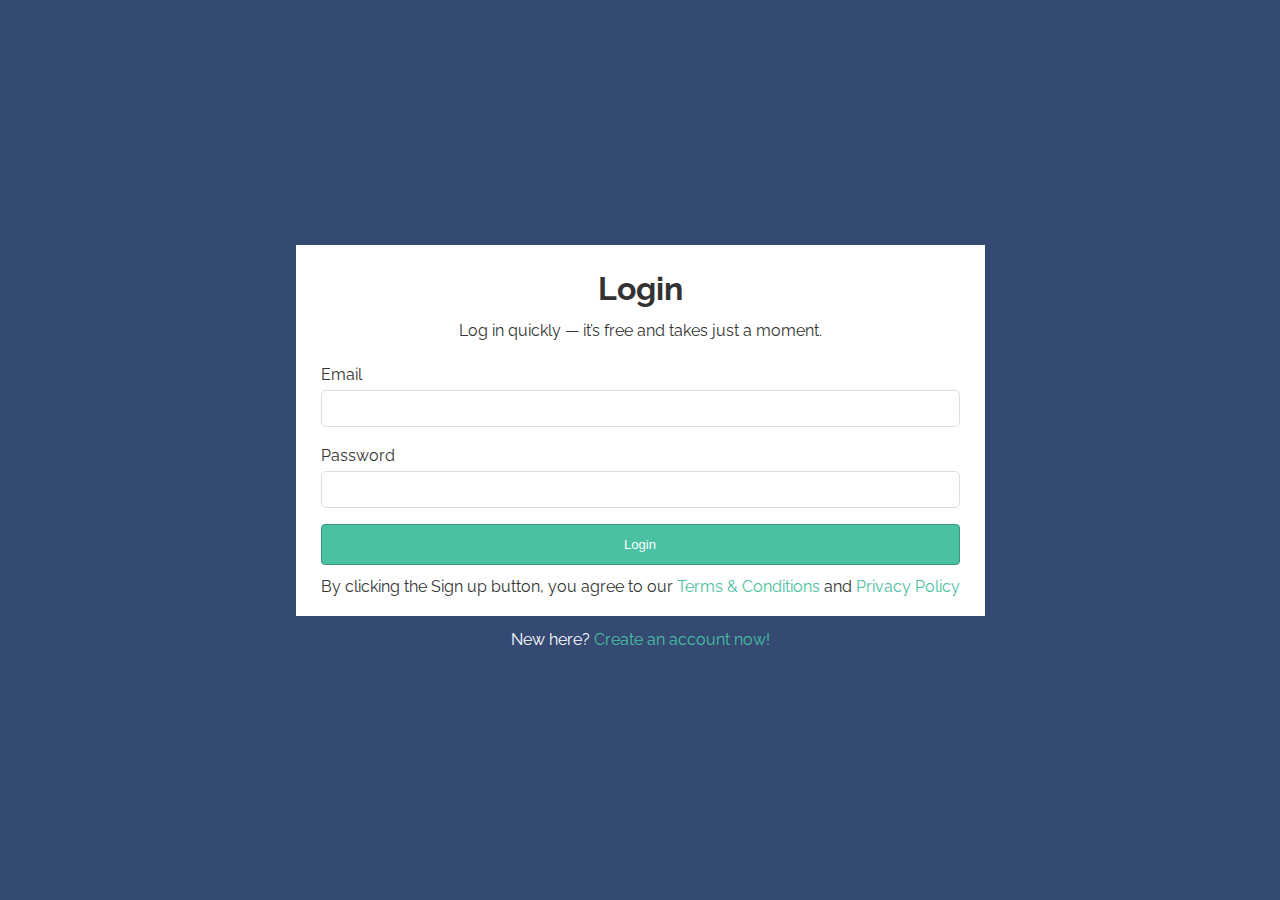
<file: index.html>
<!DOCTYPE html>
<html lang="en">
  <head>
    <meta charset="UTF-8" />
    <meta name="viewport" content="width=device-width, initial-scale=1.0" />
    <title>Simple Kanban App</title>
    <link
      rel="stylesheet"
      href="https://fonts.googleapis.com/css?family=Raleway"
    />
    <link rel="stylesheet" href="./css/login.css" />
    <link rel="stylesheet" href="./css/genaral.css" />

    <style></style>
  </head>
  <body>
    <section class="login-container">
      <div id="">
        <div class="form-wrap">
          <h1>Login</h1>
          <p>Log in quickly — it’s free and takes just a moment.</p>
          <div id="loginForm">
            <div class="form-group">
              <label for="email">Email</label>
              <input type="email" name="loginEmail" id="loginEmail" />
            </div>
            <div class="form-group">
              <label for="password">Password</label>
              <input type="password" name="loginPassword" id="loginPassword" />
            </div>

            <button
              type="submit"
              class="btn btn-margin"
              onclick="handleLogin()"
            >
              Login
            </button>
            <p class="botton-text">
              By clicking the Sign up button, you agree to our
              <a href="#" class="a-tag">Terms & Conditions</a> and
              <a href="#" class="a-tag">Privacy Policy</a>
            </p>
          </div>
        </div>
        <footer>
          <p>
            New here?
            <a href="register.html" class="a-tag"> Create an account now!</a>
          </p>
        </footer>
      </div>
    </section>

    <script src="./js/loginAndRegister.js"></script>
  </body>
</html>
</file>
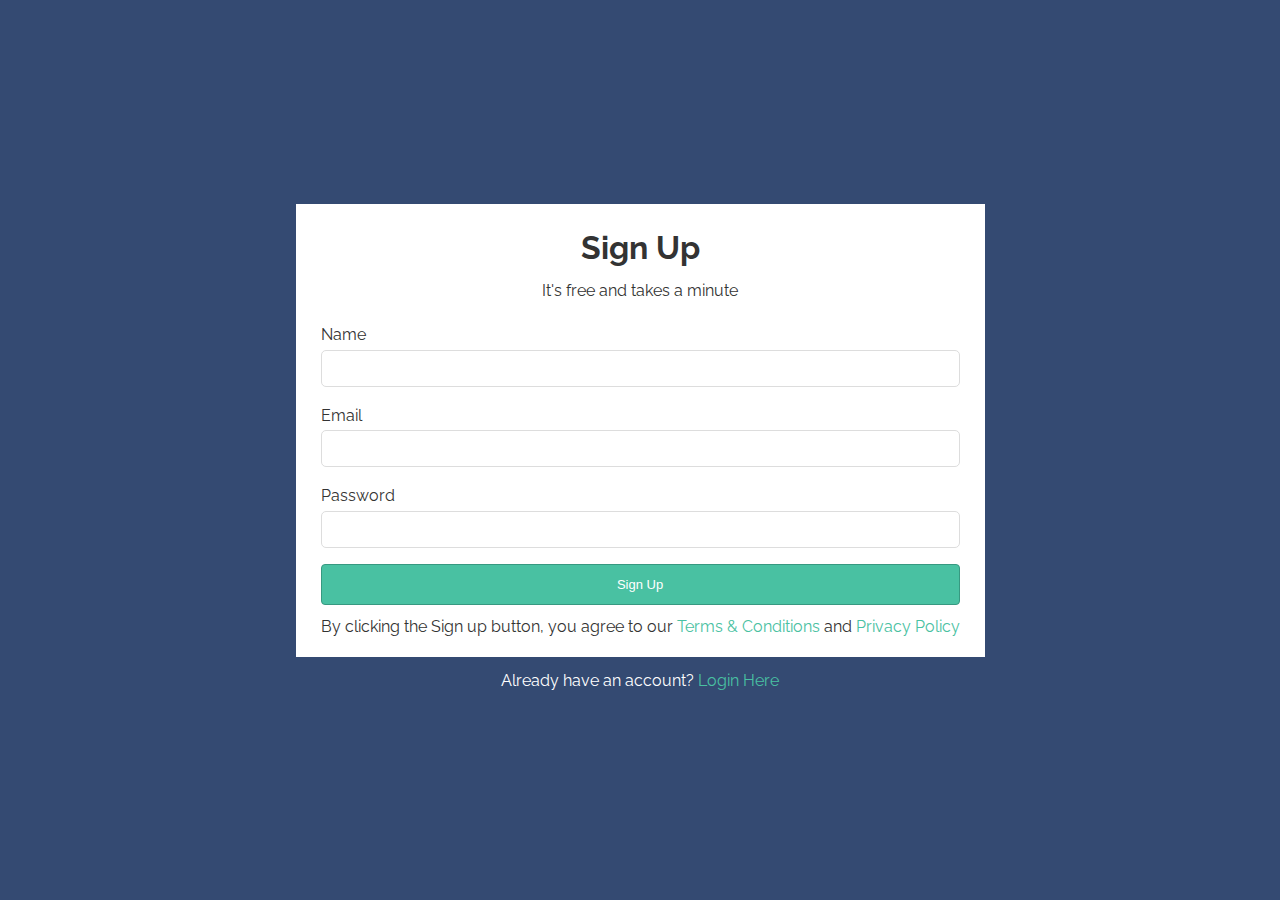
<file: register.html>
<!DOCTYPE html>
<html lang="en">
  <head>
    <meta charset="UTF-8" />
    <meta name="viewport" content="width=device-width, initial-scale=1.0" />
    <title>Simple Kanban App</title>
    <link
      rel="stylesheet"
      href="https://fonts.googleapis.com/css?family=Raleway"
    />
    <link rel="stylesheet" href="./css/login.css" />
    <link rel="stylesheet" href="./css/genaral.css" />
  </head>
  <body>
    <section id="" class="login-container">
      <div>
        <div class="form-wrap">
          <h1>Sign Up</h1>
          <p>It's free and takes a minute</p>
          <div id="registerForm">
            <div class="form-group">
              <label for="name">Name</label>
              <input type="text" name="registerName" id="registerName" />
            </div>

            <div class="form-group">
              <label for="email">Email</label>
              <input type="email" name="registerEmail" id="registerEmail" />
            </div>
            <div class="form-group">
              <label for="password">Password</label>
              <input
                type="password"
                name="registerPassword"
                id="registerPassword"
              />
            </div>

            <button
              type="submit"
              class="btn btn-margin"
              onclick="handleRegister()"
            >
              Sign Up
            </button>
            <p class="botton-text">
              By clicking the Sign up button, you agree to our
              <a href="#" class="a-tag">Terms & Conditions</a> and
              <a href="#" class="a-tag">Privacy Policy</a>
            </p>
          </div>
        </div>
        <footer>
          <p>Already have an account? <a href="index.html"> Login Here </a></p>
        </footer>
      </div>
    </section>

    <script src="./js/loginAndRegister.js"></script>
  </body>
</html>
</file>
<file: css/login.css>
* {
    box-sizing: border-box;
    margin: 0;
    padding: 0;
}

.login-container {
    background-color: #344a72;
    font-family: "Raleway", sans-serif;
    color: #ffffff;
    line-height: 1.8;
    height: 100vh;
    display: flex;
    justify-content: center;
    align-items: center;
    padding-left: 24px;
    padding-right: 24px;
}

a {
    text-decoration: none;
}

#login-container {
    margin: 30px auto;
    max-width: 600px;
    padding: 20px;
}

.form-wrap {
    background: #fff;
    padding: 15px 25px;
    color: #333;
    display: flex;
    flex-direction: column;
    justify-content: center;
    align-items: center;
}

.form-wrap h1,
.form-wrap p {
    text-align: center;
}

.form-wrap .form-group {
    margin-top: 15px;
}

.form-wrap .form-group label {
    display: block;
    color: #666(163, 35, 35);
}

.form-wrap .form-group input {
    width: 100%;
    padding: 10px;
    border: #ddd 1px solid;
    border-radius: 5px;
}



.a-tag {
    color: #49c1a2;
}

footer {
    text-align: center;
    margin-top: 10px;
}

footer a {
    color: #49c1a2;
}
</file>
<file: css/genaral.css>
.btn {
  width: 100%;
  padding: 12px 8px;
  background: #49c1a2;
  color: #fff;
  cursor: pointer;
  border: 1px solid #379981;
  border-radius: 4px;
}

.btn:hover {
  background: #37a08e;
}

.btn {
  font-size: 13px;
  margin-top: 20px;
}

.btn-margin {
  margin-top: 16px;
  margin-bottom: 8px;
}

.primary-btn {
  padding: 12px 24px;
  background: #49c1a2;
  color: #fff;
  cursor: pointer;
  border: 1px solid #379981;
  border-radius: 4px;
}

.primary-btn:hover {
  background: #37a08e;
}

.delete-btn {
  padding: 12px 24px;
  background: #ef4444;
  color: #fff;
  cursor: pointer;
  border: 1px solid #ef4444;
  border-radius: 4px;
}

.delete-btn:hover {
  background: #dc2626;
}

.delete-task-btn {
  padding: 8px 12px;
  width: 100%;
  background: #ef4444;
  color: #fff;
  cursor: pointer;
  border: 1px solid #ef4444;
  border-radius: 4px;
}

.delete-task-btn:hover {
  background: #dc2626;
}

.edit-task-btn {
  padding: 8px 12px;
  width: 100%;
  background: rgb(253 186 116);
  color: #fff;
  cursor: pointer;
  border: 1px solid rgb(253 186 116);
  border-radius: 4px;
}

.edit-task-btn:hover {
  background: rgb(249 115 22);
}

.icon-btn {
  padding: 8px 12px;
  background: rgb(253 186 116);
  color: #fff;
  cursor: pointer;
  border: 1px solid rgb(253 186 116);
  border-radius: 8px;
}

.icon-btn:hover {
  background: rgb(249 115 22);
}



.icon-delete-btn {
  background: none;
  border: none;
  cursor: pointer;
  position: absolute;
  top: -6px;
  right: -6px;
  margin: 4px;
  font-size: 1.2rem;
  padding: 6px 12px;

  border-radius: 50%;
  /* color: #fff; */
  color: #f44336;
  transition: all 0.3s ease;
  box-shadow: 0 4px 8px rgba(0, 0, 0, 0.2);
}


.icon-delete-btn:hover {
  background-color: #d32f2f;
  color: #fff;
  box-shadow: 0 6px 12px rgba(0, 0, 0, 0.15);
}
</file>
